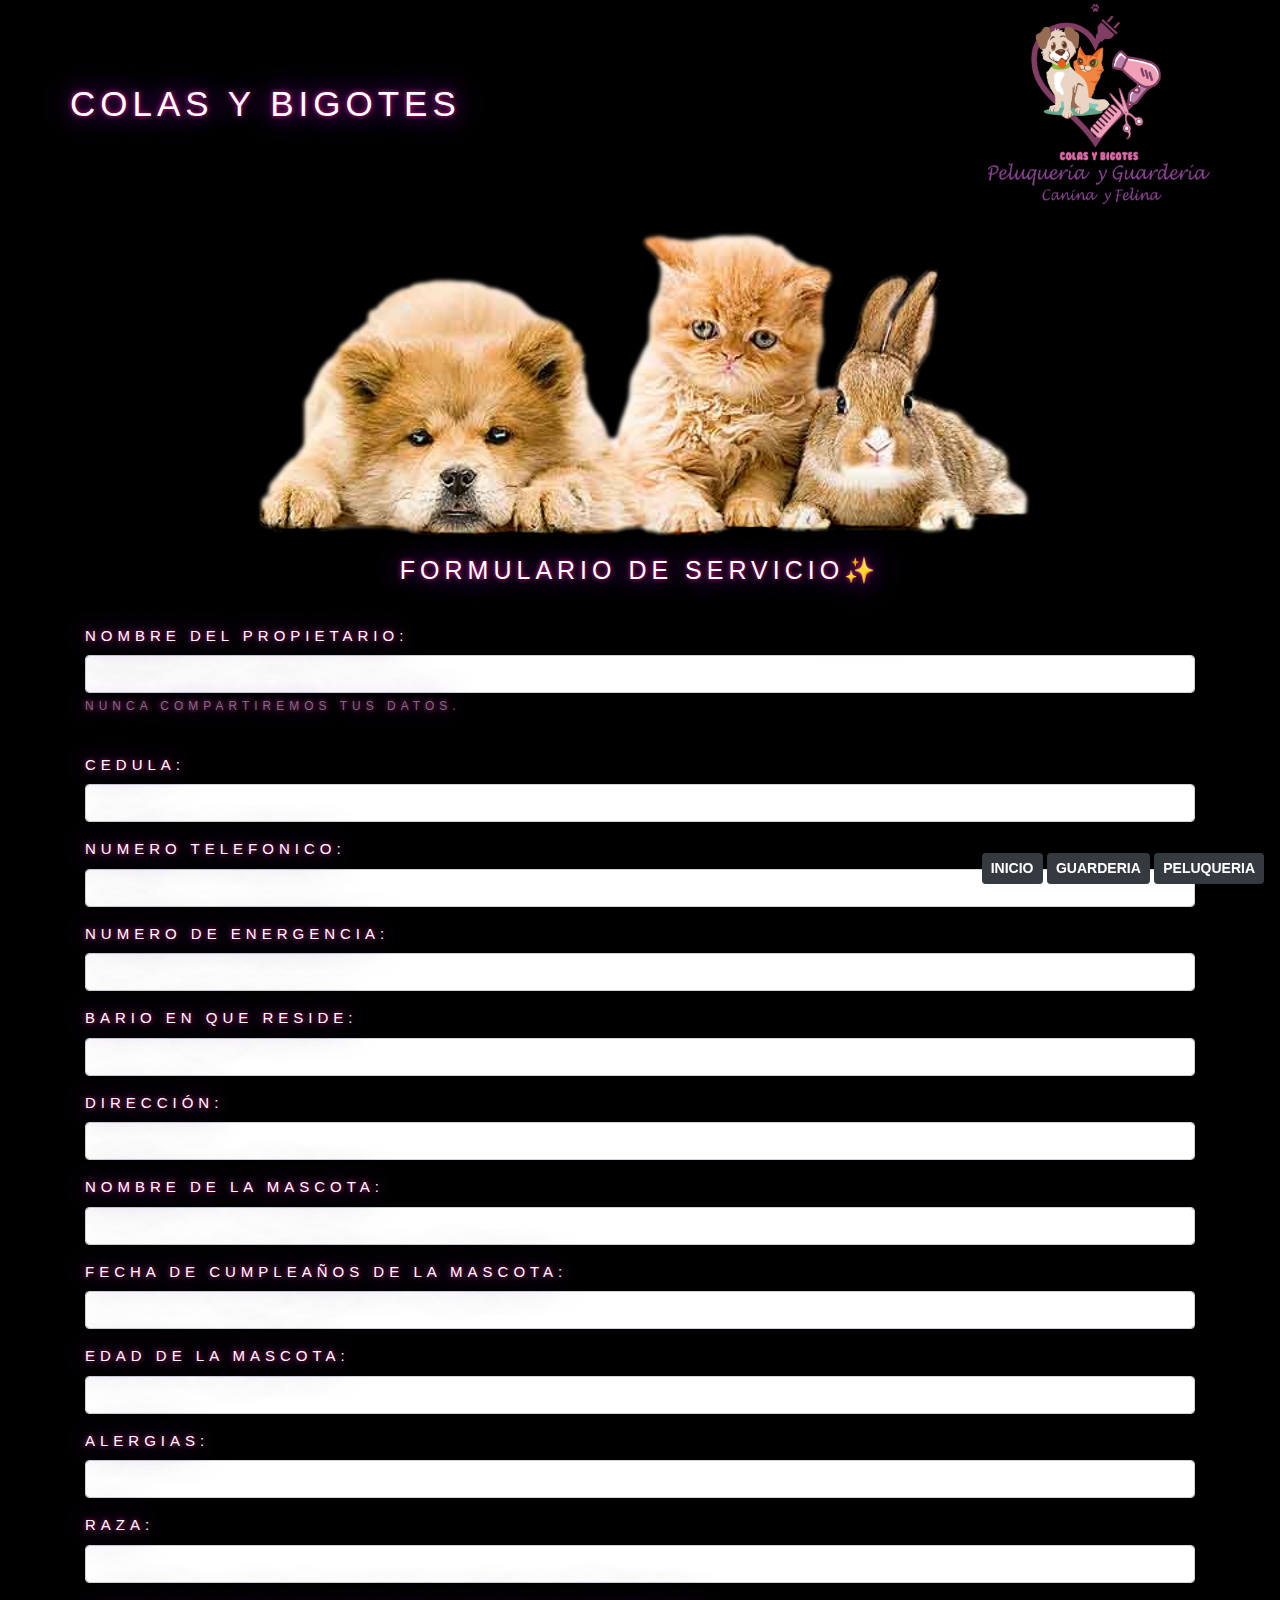
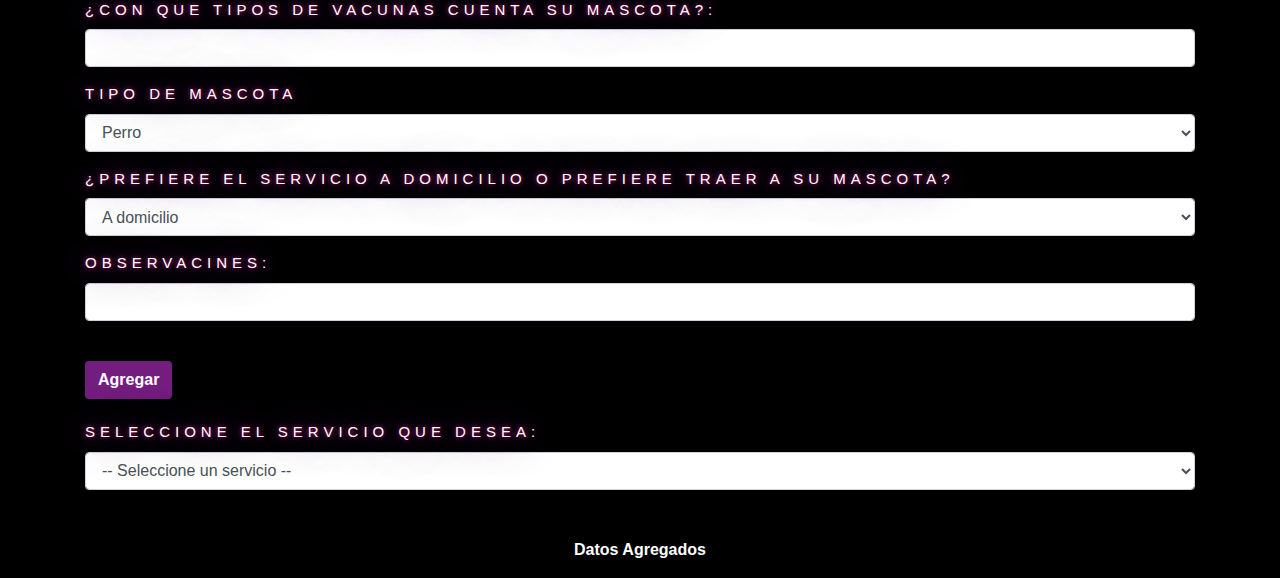
<file: Formulario/index.html>
<!DOCTYPE html>
<html lang="en">
  <head>
    <meta charset="UTF-8" />
    <link rel="icon" href="../Formulario/assets/img/formulariologo.png" />
    <meta name="viewport" content="width=device-width, initial-scale=1.0" />
    <link
      rel="stylesheet"
      href="https://stackpath.bootstrapcdn.com/bootstrap/4.5.2/css/bootstrap.min.css"
    />
    <link rel="stylesheet" href="./assets/css/style.css" />
    <title>Formulario de Servicios</title>
  </head>
  <body>

    <div class="fixed-bottom text-right p-3">
      <div class="btn-container">
        <a href="../Precentación/index.html" class="btn btn-dark btn-sm">
          <strong>INICIO</strong>
        </a>
        <a href="../Guarderia/index.html" class="btn btn-dark btn-sm">
          <strong>GUARDERIA</strong>
        </a>
        <a href="../Peluqueria/index.html" class="btn btn-dark btn-sm">
          <strong>PELUQUERIA</strong>
        </a>
      </div>
    </div>

    <header class="w-100">
      <div class="container">
        <div class="row py-1 mb-3">
          <h1 class="my-auto neon2">
            COLAS Y
            <span >BIGOTES</span>
          </h1>
          <img
            src="./assets/img/formulariologo.png"
            height="200"
            alt="Logo"
            class="ml-auto my-auto d-none d-sm-block"
          />
        </div>
      </div>
    </header>
    <div class="container">
      <div class="mx-auto text-center">

        <!-- Aumentar el tamaño en píxeles -->
        <img src="./assets/img/PG.png" alt="animales" class="img-fluid" width="800" />
        
        <h2 class="my-3 neon">Formulario de Servicio✨</h2><br>
        </div>
      <form>
        <div class="form-group neon3">
          <label for="propietario">Nombre del Propietario: </label>
          <input
            type="text"
            class="form-control"
            id="propietario"
            aria-describedby="textoAyuda"
          />
          <small id="textoAyuda" class="form-text text-muted"
            >Nunca compartiremos tus datos.</small
          ><br>
        </div>
        <div class="form-group neon3">
          <label for="telefono ">Cedula: </label>
          <input type="text" class="form-control" id="telefono" />
        </div>
        <div class="form-group neon3">
          <label for="telefono">Numero Telefonico: </label>
          <input type="text" class="form-control" id="telefono" />
        </div>
        <div class="form-group neon3">
          <label for="telefono">Numero de energencia: </label>
          <input type="text" class="form-control" id="telefono" />
        </div>
        <div class="form-group neon3">
          <label for="direccion">Bario en que reside: </label>
          <input type="text" class="form-control" id="direccion" />
        </div>
        <div class="form-group neon3">
          <label for="direccion">Dirección: </label>
          <input type="text" class="form-control" id="direccion" />
        </div>
        <div class="form-group neon3">
          <label for="nombreMascota">Nombre de la Mascota: </label>
          <input type="text" class="form-control" id="nombreMascota" />
        </div>
        <div class="form-group neon3">
          <label for="nombreMascota">Fecha de Cumpleaños de la Mascota: </label>
          <input type="text" class="form-control" id="nombreMascota" />
        </div>
        <div class="form-group neon3">
          <label for="nombreMascota">Edad de la Mascota: </label>
          <input type="text" class="form-control" id="nombreMascota" />
        </div>
        <div class="form-group neon3">
          <label for="nombreMascota">Alergias: </label>
          <input type="text" class="form-control" id="nombreMascota" />
        </div>
        <div class="form-group neon3">
          <label for="nombreMascota">Raza: </label>
          <input type="text" class="form-control" id="nombreMascota" />
        </div>
        <div class="form-group neon3">
          <label for="nombreMascota">¿Con que tipos de vacunas cuenta su Mascota?: </label>
          <input type="text" class="form-control" id="nombreMascota" />
        </div>
        <div class="form-group neon3">
          <label for="tipo">Tipo de Mascota</label>
          <select class="form-control" id="tipo">
            <option value="perro">Perro</option>
            <option value="gato">Gato</option>
            <option value="conejo">Conejo</option>
          </select>
        </div>
        <div class="form-group neon3">
          <label for="mac">¿Prefiere el servicio a domicilio o prefiere traer a su mascota?</label>
          <select class="form-control" id="tipo">
            <option value="domicilio">A domicilio</option>
            <option value="traer">Traerla</option>
          </select>
        </div>
        <div class="form-group neon3">
          <label for="nombreMascota">Observacines: </label>
          <input type="text" class="form-control" id="nombreMascota" />
        </div><br>
        <div class="form-group neon3">
        <button type="submit" class="btn btn-green"><strong>Agregar</strong></button>
      </form><br><br>
      <label for="tipo">Seleccione el servicio que desea:</label>
      <select onchange="window.location.href = this.value;" class="form-control">
        <option value="">-- Seleccione un servicio --</option>
        <option value="../Guarderia/index.html">Guardería</option>
        <option value="../Peluqueria/index.html">Peluquería</option>
      </select>
    </div>
      <div class="text-center mt-5">
        <p><strong>Datos Agregados</strong></p>
        <div id="resultado">
          <ul id="ulresultado"></ul>
        </div>
      </div>
    </div>

    <!-- JQuery y Bootstrap -->
    <script
      src="https://code.jquery.com/jquery-3.5.1.slim.min.js"
      integrity="sha384-DfXdz2htPH0lsSSs5nCTpuj/zy4C+OGpamoFVy38MVBnE+IbbVYUew+OrCXaRkfj"
      crossorigin="anonymous"
    ></script>
    <script
      src="https://cdn.jsdelivr.net/npm/popper.js@1.16.1/dist/umd/popper.min.js"
      integrity="sha384-9/reFTGAW83EW2RDu2S0VKaIzap3H66lZH81PoYlFhbGU+6BZp6G7niu735Sk7lN"
      crossorigin="anonymous"
    ></script>
    <script
      src="https://cdn.jsdelivr.net/npm/bootstrap@4.6.0/dist/js/bootstrap.min.js"
      integrity="sha384-+YQ4JLhjyBLPDQt//I+STsc9iw4uQqACwlvpslubQzn4u2UU2UFM80nGisd026JF"
      crossorigin="anonymous"
    ></script>
    <script src="./assets/js/script.js"></script>
  </body>
</html>
</file>
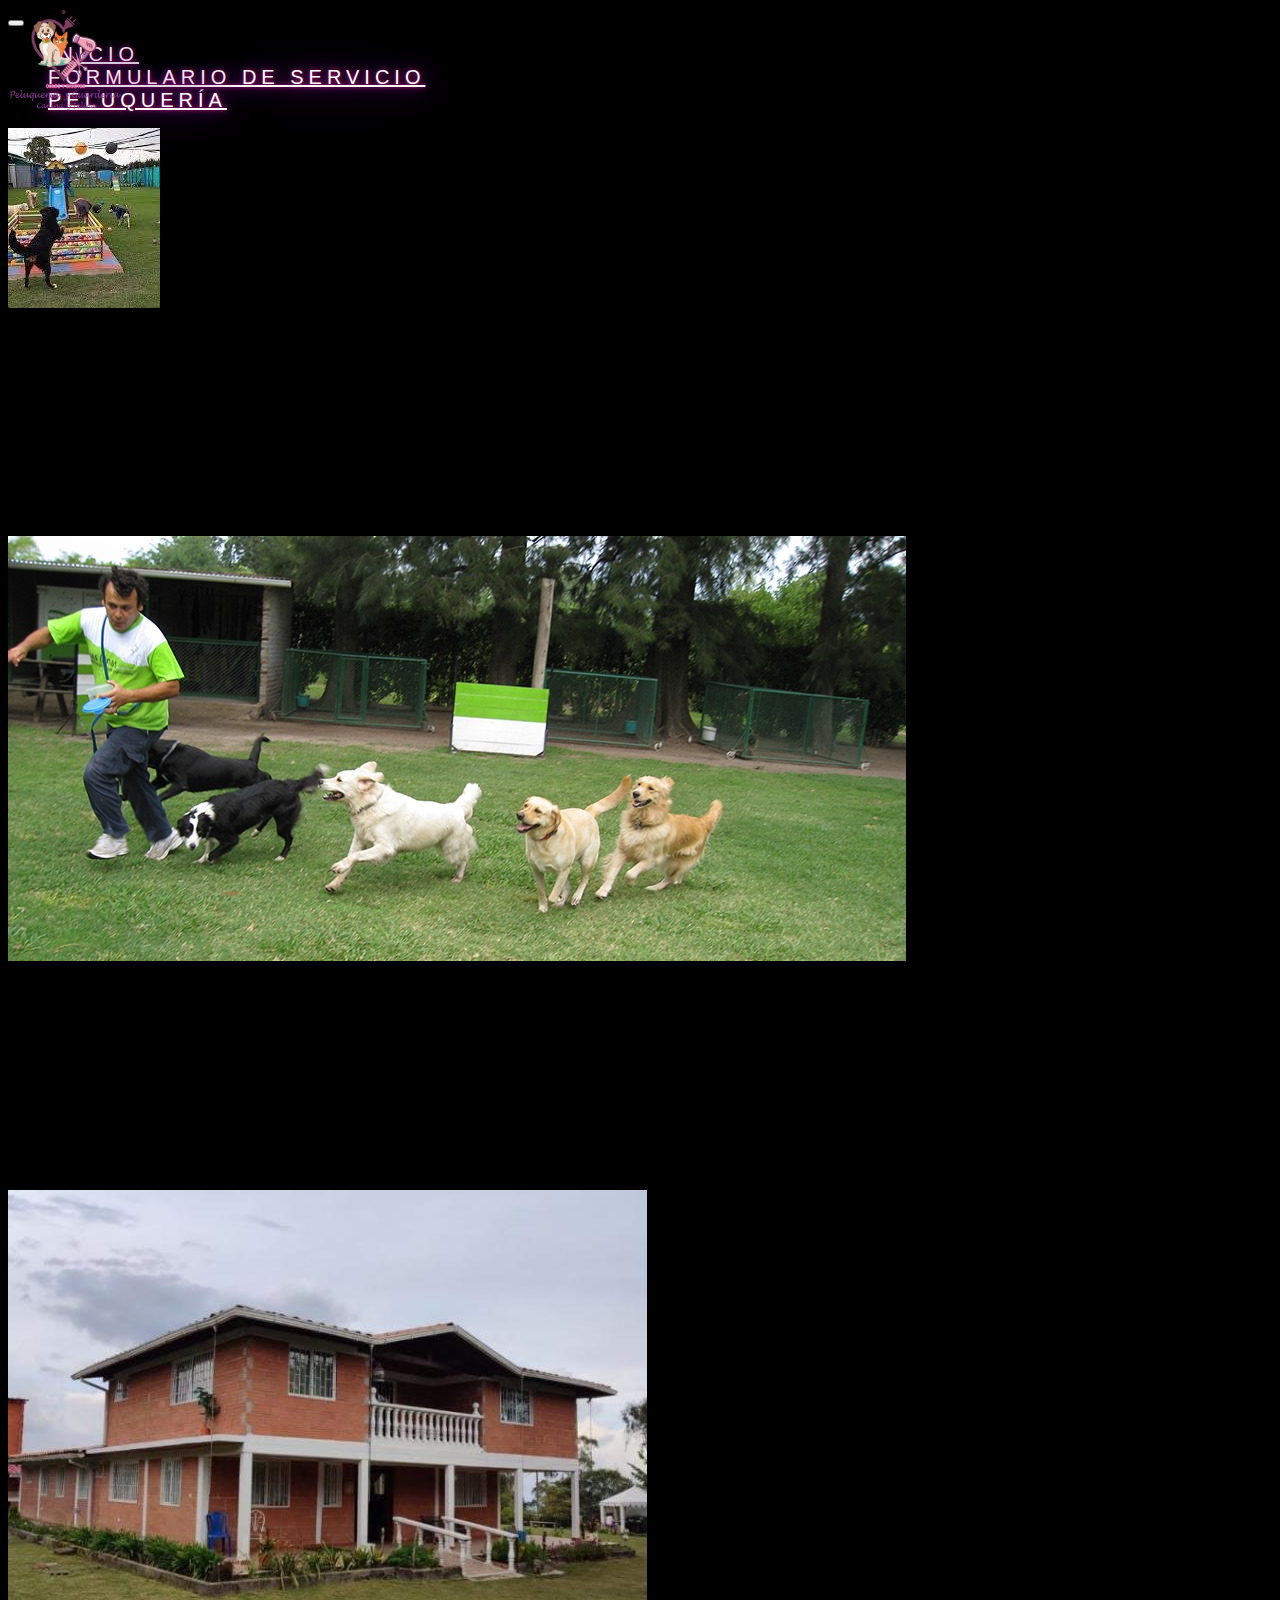
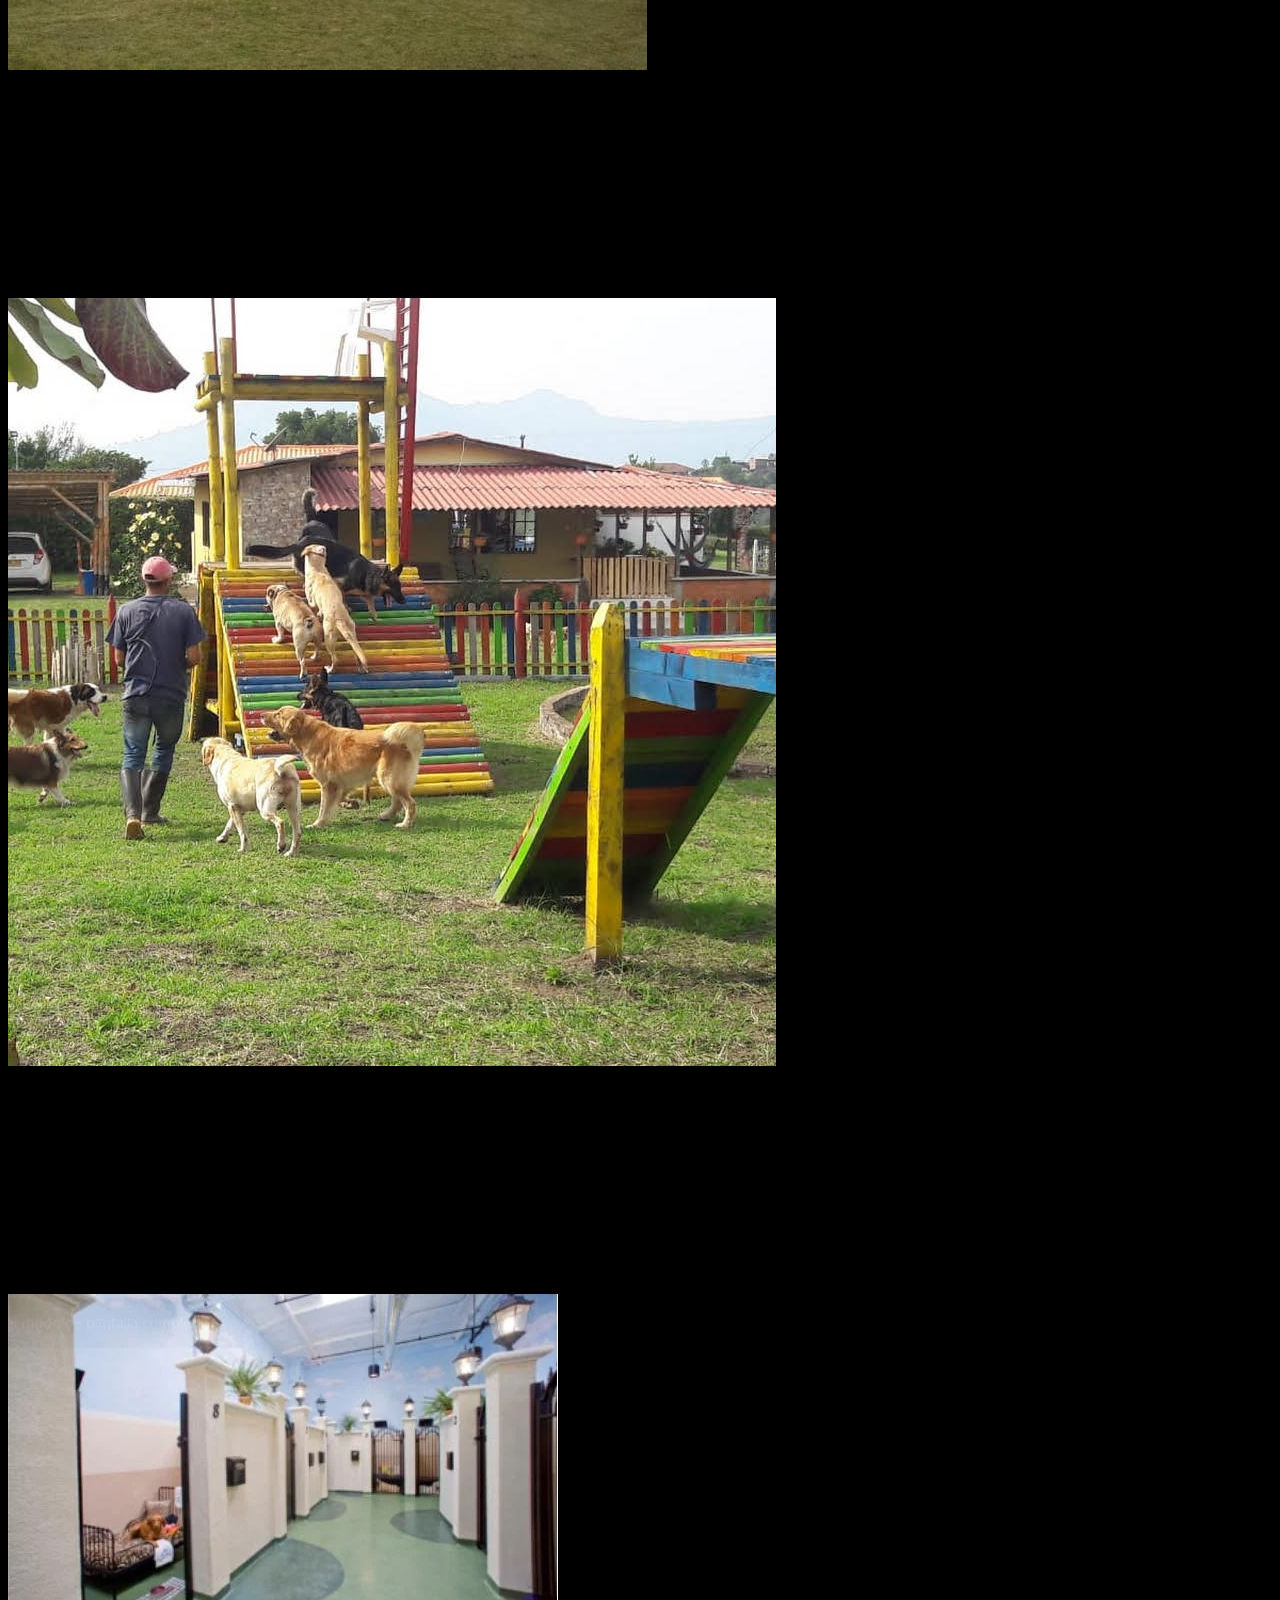
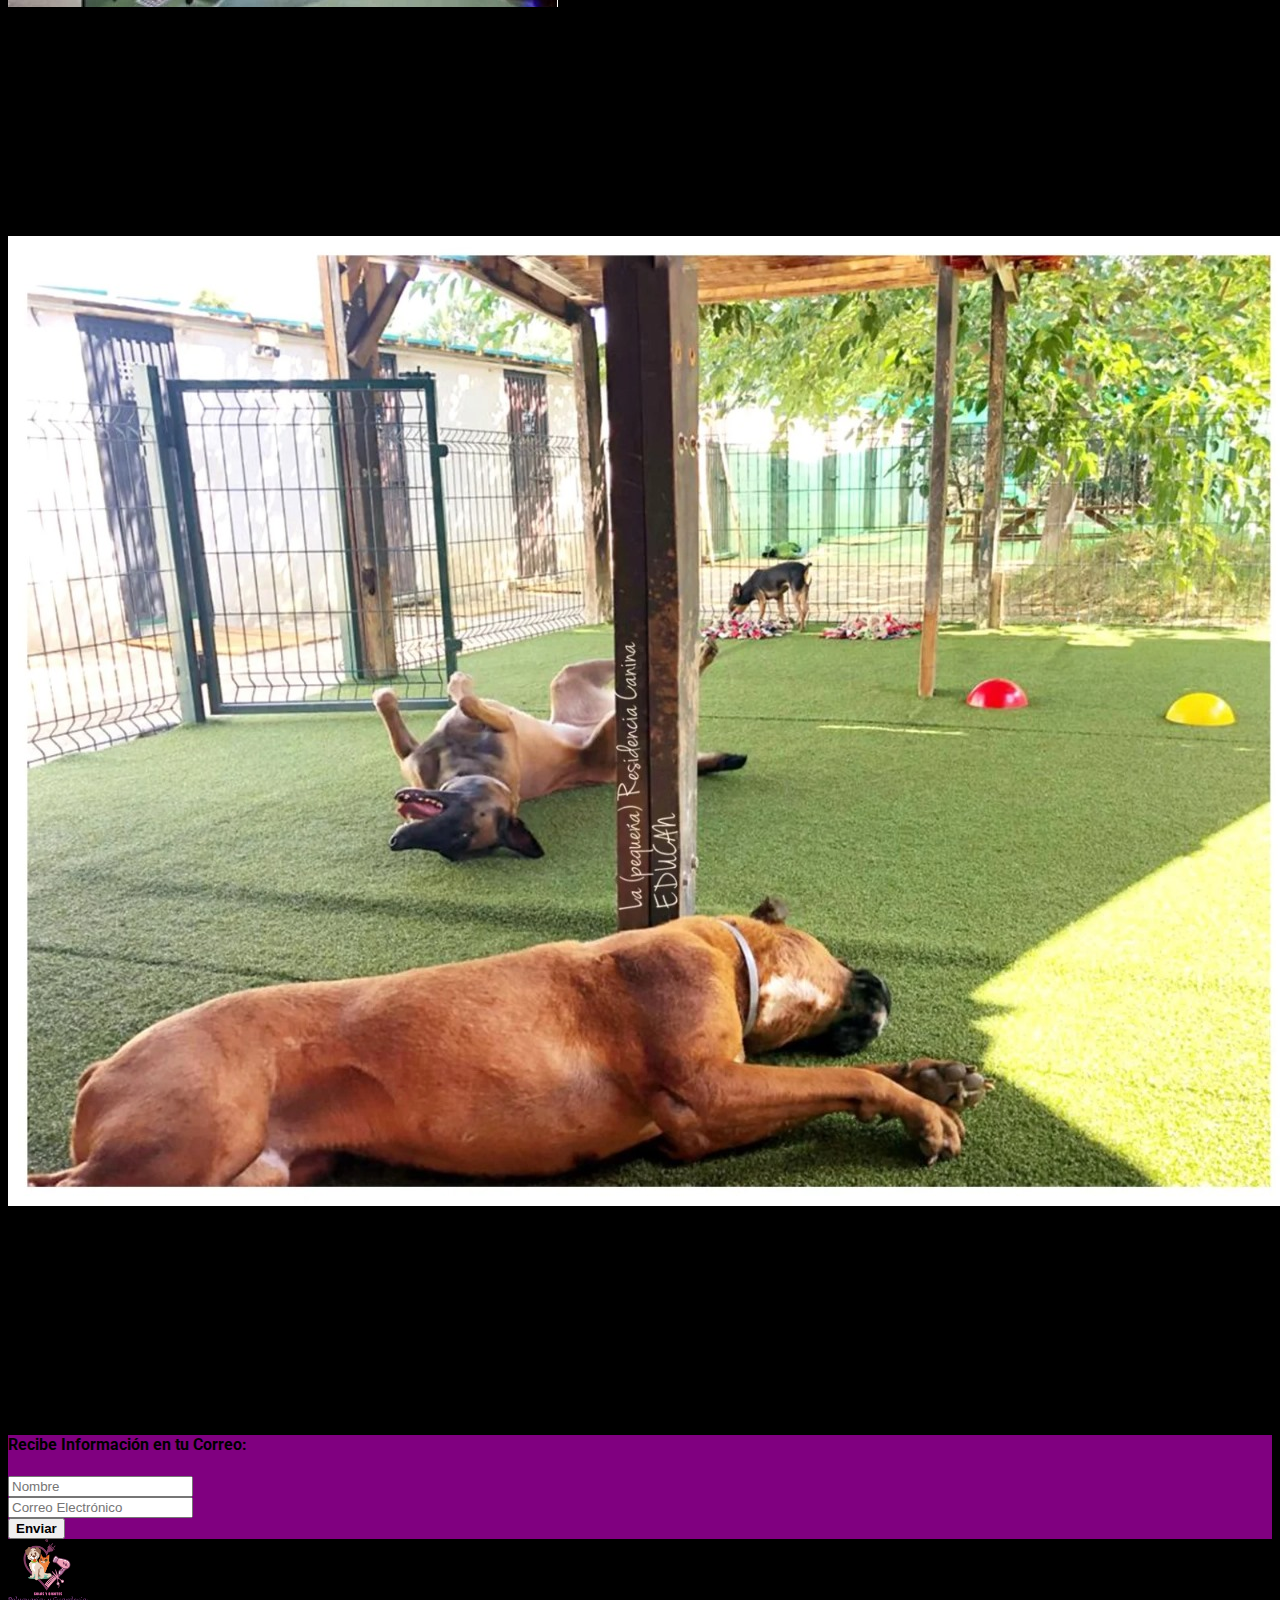
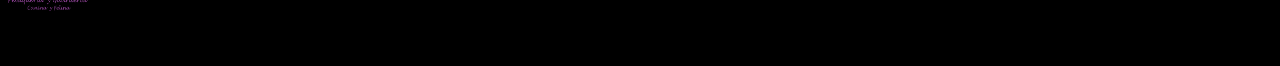
<file: Guarderia/index.html>
<!DOCTYPE html>
<html lang="en">
  <head>
    <meta charset="UTF-8" />
    <link rel="icon" href="../Formulario/assets/img/formulariologo.png" />
    <meta http-equiv="X-UA-Compatible" content="IE=edge" />
    <meta name="viewport" content="width=device-width, initial-scale=1.0" />
    <title>GUARDERÍA P&G</title>
    <link
      rel="stylesheet"
      href="https://cdn.jsdelivr.net/npm/bootstrap@4.6.0/dist/css/bootstrap.min.css"
      integrity="sha384-B0vP5xmATw1+K9KRQjQERJvTumQW0nPEzvF6L/Z6nronJ3oUOFUFpCjEUQouq2+l"
      crossorigin="anonymous"
    />
    <link
      rel="stylesheet"
      href="https://cdnjs.cloudflare.com/ajax/libs/font-awesome/5.15.3/css/all.min.css"
      integrity="sha512-iBBXm8fW90+nuLcSKlbmrPcLa0OT92xO1BIsZ+ywDWZCvqsWgccV3gFoRBv0z+8dLJgyAHIhR35VZc2oM/gI1w=="
      crossorigin="anonymous"
    />
    <link rel="preconnect" href="https://fonts.gstatic.com" />
    <link
      href="https://fonts.googleapis.com/css2?family=Roboto:wght@300;500&display=swap"
      rel="stylesheet"
    />
    <link rel="stylesheet" href="./assets/css/style.css" />
  </head>
  <body>
 
     <!-- Barra de navegación pequeña en la esquina superior izquierda -->
     <div class="logo-container">
      <img
        src="../Formulario/assets/img/formulariologo.png"
        alt="Guardería P&G"
        class="logo"
      />
    </div>



    <!-- Menú de navegación principal -->
    <nav class="navbar navbar-expand-lg navbar-dark bg-black">
      <div class="container">
        <button
          class="navbar-toggler"
          type="button"
          data-toggle="collapse"
          data-target="#navbarNav"
          aria-controls="navbarNav"
          aria-expanded="false"
          aria-label="Toggle navigation"
        >
          <span class="navbar-toggler-icon"></span>
        </button>

        <div class="collapse navbar-collapse">
          <ul class="navbar-nav ml-auto">
            <li class="nav-item">
              <a class="nav-link text-white neon" href="../Precentación/index.html">Inicio</a>
            </li>
            <li class="nav-item">
              <a class="nav-link text-white neon" href="../Formulario/index.html">Formulario de Servicio</a>
            </li>
            <li class="nav-item">
              <a class="nav-link text-white neon" href="../Peluqueria/index.html">Peluquería</a>
            </li>
          </ul>
        </div>
      </div>
    </nav>

    <main class="container py-5 mx-auto">
      <div class="row row-cols-1 row-cols-md-2 row-cols-lg-3 pt-5">
        <div class="col mb-4">
          <div class="card mx-auto h-100">
            <img
              src="./assets/img/Tarjeta1.jpg"
              class="card-img-top"
              alt="Imagen de Cupón"
            />
            <div class="card-body">
              <h5 class="card-title font-weight-light">
                Cuidados por Hora.
              </h5>
              <p
                class="card-text font-weight-light text-secondary m-0 product-title"
              >
                Guardería Colas y Bigotes
              </p>
              <p class="font-weight-light text-secondary product-address">
                <i class="fas fa-map-marker-alt"></i> Palmira,
                Colombia
              </p>
              <div
                class="card-price text-right d-flex justify-content-end align-items-end pt-3"
              >
                <p class="text-secondary pr-2 m-0">Total:</p>
                <p class="text-success m-0 price-offer">$8.000</p>
              </div>
            </div>
          </div>
        </div>

        <div class="col mb-4">
          <div class="card mx-auto h-100">
            <img
              src="./assets/img/Tarjeta2.jpg"
              class="card-img-top"
              alt="Imagen de Cupón"
            />
            <div class="card-body">
              <h5 class="card-title font-weight-light">
                Cuidados por Día 8 horas
              </h5>
              <p
                class="card-text font-weight-light text-secondary m-0 product-title"
              >
               Guardería Colas y Bigotes
              </p>
              <p class="font-weight-light text-secondary product-address">
                <i class="fas fa-map-marker-alt"></i> Palmira colombia
              </p>
              <div
                class="card-price text-right d-flex justify-content-end align-items-end pt-3"
              >
                <p class="text-secondary pr-2 m-0">Total:</p>
                <p class="text-success m-0 price-offer">$30.000</p>
              </div>
            </div>
          </div>
        </div>

        <div class="col mb-4">
          <div class="card mx-auto h-100">
            <img
              src="./assets/img/Tarjeta3.jpg"
              class="card-img-top"
              alt="Imagen de Cupón"
            />
            <div class="card-body">
              <h5 class="card-title font-weight-light">
                Cuidados por Semana
              </h5>
              <p
                class="card-text font-weight-light text-secondary m-0 product-title"
              >
               Guardería Colas y Bigotes
              </p>
              <p class="font-weight-light text-secondary product-address">
                <i class="fas fa-map-marker-alt"></i> Palimira, Colombia
              </p>
              <div
                class="card-price text-right d-flex justify-content-end align-items-end pt-3"
              >
                <p class="text-secondary pr-2 m-0">Total:</p>
                <p class="text-success m-0 price-offer">$120.000</p>
              </div>
            </div>
          </div>
        </div>

        <div class="col mb-4">
          <div class="card mx-auto h-100">
            <img
              src="./assets/img/Tarjeta4.jpg"
              class="card-img-top"
              alt="Imagen de Cupón"
            />
            <div class="card-body">
              <h5 class="card-title font-weight-light">
                Cuidados por Mes
              </h5>
              <p
                class="card-text font-weight-light text-secondary m-0 product-title"
              >
              Guardería Colas y Bigotes
              </p>
              <p class="font-weight-light text-secondary product-address">
                <i class="fas fa-map-marker-alt"></i> Palmira, Colombia
              </p>
              <div
                class="card-price text-right d-flex justify-content-end align-items-end pt-3"
              >
                <p class="text-secondary pr-2 m-0">Total:</p>
                <p class="text-success m-0 price-offer">480.000</p>
              </div>
            </div>
          </div>
        </div>

        <div class="col mb-4">
          <div class="card mx-auto h-100">
            <img
              src="./assets/img/Tarjeta5.jpg"
              class="card-img-top"
              alt="Imagen de Cupón"
            />
            <div class="card-body">
              <h5 class="card-title font-weight-light">
                Cuidados por Horas Extra
              </h5>
              <p
                class="card-text font-weight-light text-secondary m-0 product-title"
              >
                Guardería Colas y Bigotes
              </p>
              <p class="font-weight-light text-secondary product-address">
                <i class="fas fa-map-marker-alt"></i> Palmira, Colombia
              </p>
              <div
                class="card-price text-right d-flex justify-content-end align-items-end pt-3"
              >
                <p class="text-secondary pr-2 m-0">TOtal:</p>
                <p class="text-success m-0 price-offer">$8.000</p>
              </div>
            </div>
          </div>
        </div>

        <div class="col mb-4">
          <div class="card mx-auto h-100">
            <img
              src="./assets/img/Tarjeta6.jpg"
              class="card-img-top"
              alt="Imagen de Cupón"
            />
            <div class="card-body">
              <h5 class="card-title font-weight-light">
                VIP por un Año + Transporte Gratis
              </h5>
              <p
                class="card-text font-weight-light text-secondary m-0 product-title"
              >
                Guardería Colas y Bigotes
              </p>
              <p class="font-weight-light text-secondary product-address">
                <i class="fas fa-map-marker-alt"></i> Palmira, Colombia
              </p>
              <div
                class="card-price text-right d-flex justify-content-end align-items-end pt-3"
              >
                <p class="text-secondary pr-2 m-0">Total:</p>
                <p class="text-success m-0 price-offer">$5.000.000</p>
              </div>
            </div>
          </div>
        </div>
      </div>
    </main>
    <div class="bg-purple text-white py-5">
      <div
        class="container d-lg-flex justify-content-lg-around align-items-lg-center"
      >
        <h4 class="text-center m-0">Recibe Información en tu Correo:</h4>
        <form>
          <div class="form-row">
            <div class="col-12 col-md-6 pt-3 pt-lg-0">
              <input
                type="text"
                class="form-control font-weight-light"
                placeholder="Nombre"
              />
            </div>
            <div class="col-12 col-md-6 pt-3 pt-lg-0">
              <input
                type="text"
                class="form-control font-weight-light"
                placeholder="Correo Electrónico"
              />
            </div>
          </div>
        </form>
        <button type="submit" class="btn btn-dark"><strong>Enviar</strong></button>
      </div>
    </div>
    <footer class="py-4 text-center">
      <img
        src="../Formulario/assets/img/formulariologo.png"
        width="80"
        alt="Logo Cupon"
        class="img-fluid"
      />
      <p class="text-secondary font-weight-light pt-2 px-2 m-0">
        © 2023 Guardería Colas y Bigotes. Todos los derechos reservados.
      </p>
    </footer>

    <script
      src="https://code.jquery.com/jquery-3.5.1.slim.min.js"
      integrity="sha384-DfXdz2htPH0lsSSs5nCTpuj/zy4C+OGpamoFVy38MVBnE+IbbVYUew+OrCXaRkfj"
      crossorigin="anonymous"
    ></script>
    <script
      src="https://cdn.jsdelivr.net/npm/popper.js@1.16.1/dist/umd/popper.min.js"
      integrity="sha384-9/reFTGAW83EW2RDu2S0VKaIzap3H66lZH81PoYlFhbGU+6BZp6G7niu735Sk7lN"
      crossorigin="anonymous"
    ></script>
    <script
      src="https://cdn.jsdelivr.net/npm/bootstrap@4.6.0/dist/js/bootstrap.min.js"
      integrity="sha384-+YQ4JLhjyBLPDQt//I+STsc9iw4uQqACwlvpslubQzn4u2UU2UFM80nGisd026JF"
      crossorigin="anonymous"
    ></script>
  </body>
</html>
</file>
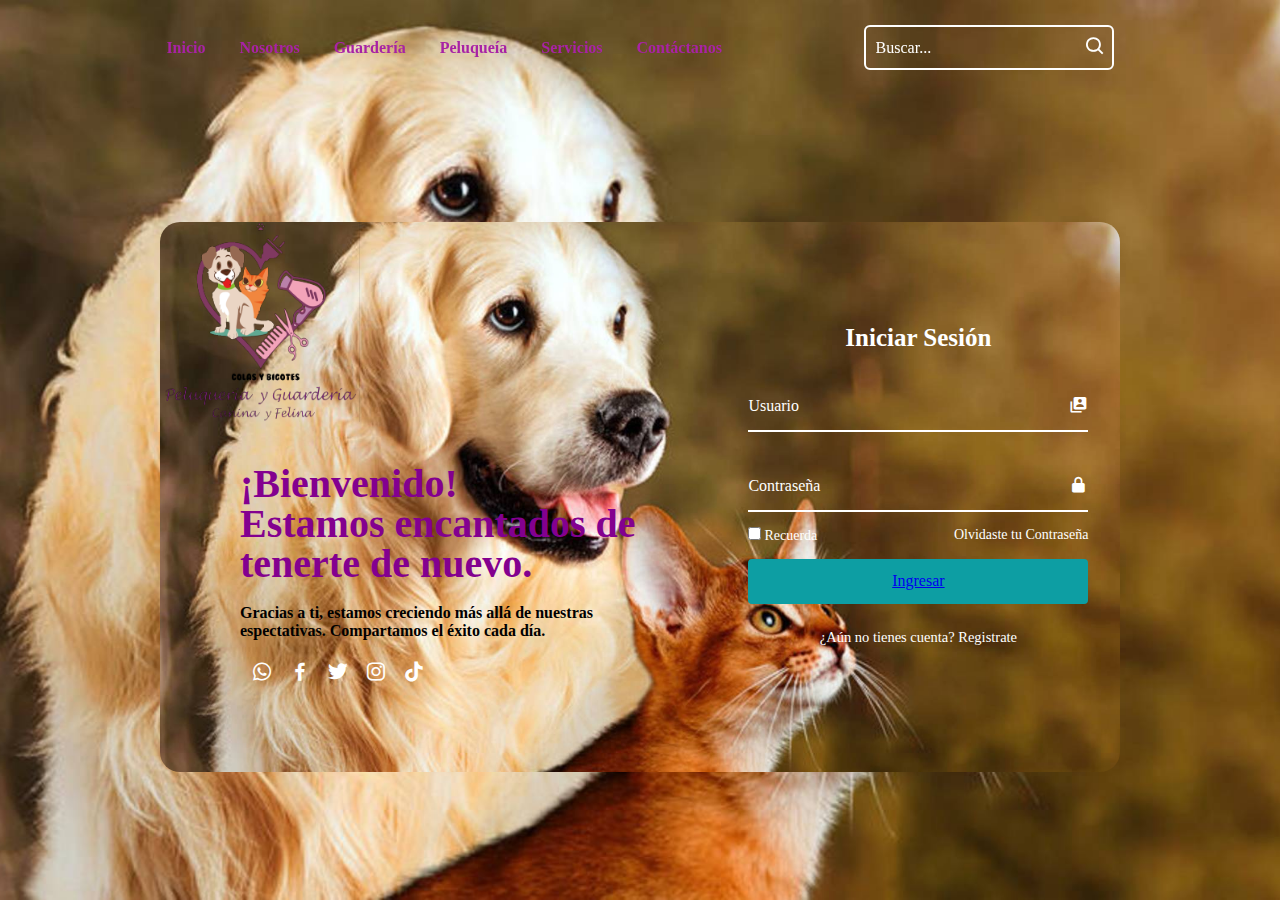
<file: Login/index.html>
<!DOCTYPE html>
<html lang="en">

<head>
    <meta charset="UTF-8">
    <link rel="icon" href="../Formulario/assets/img/formulariologo.png" />
    <meta http-equiv="X-UA-Compatible" content="IE=edge">
    <meta name="viewport" content="width=device-width, initial-scale=1.0">
    <link rel="stylesheet" href="Style.css">
    <link href='https://unpkg.com/boxicons@2.1.4/css/boxicons.min.css' rel='stylesheet'>
    <title>LOGIN</title>
</head>

<body>

<!-- HEADER -->
<header class="header">
    <nav class="navbar">
        <a href="../Precentación/index.html" style="color: rgb(168, 34, 165);"><strong>Inicio</strong></a>
        <a href="../Precentación/index.html#about" style="color: rgb(168, 34, 165);"><strong>Nosotros</strong></a>
        <a href="../Guarderia/index.html" style="color: rgb(168, 34, 165);"><strong>Guardería</strong></a>
        <a href="../Peluqueria/index.html" style="color: rgb(168, 34, 165);"><strong>Peluqueía</strong></a>
        <a href="../Formulario/index.html" style="color: rgb(168, 34, 165);"><strong>Servicios</strong></a>
        <a href="../Precentación/index.html#contact" style="color: rgb(168, 34, 165);"><strong>Contáctanos</strong></a>
    </nav>
        <form action="" class="search-bar">
            <input type="text" placeholder="Buscar...">
            <button><i class="bx bx-search"></i></button>
        </form>
    </header>

    <!-- LOGIN -->
    <div class="background"></div>
    <div class="container">
        <img src="../Precentación/assets/img/logo 222.png" alt="Imagen de inicio de sesión" class="login-image">
        <div class="item">
            <!-- Aquí puedes agregar la imagen -->
            <div class="text-item"><br><br><br><br><br><br><br><br><br>
                <h2>¡Bienvenido! <br><span>
                        Estamos encantados de tenerte de nuevo.
                    </span></h2>
                <p>Gracias a ti, estamos creciendo más allá de nuestras espectativas.
                    Compartamos el éxito cada día.</p>
                <div class="social-icon">
                    <a href="https://wa.me/3168177351"><i class="bx bxl-whatsapp"></i></a>
                    <a href="#"><i class="bx bxl-facebook"></i></a>
                    <a href="#"><i class="bx bxl-twitter"></i></a>
                    <a href="#"><i class="bx bxl-instagram"></i></a>
                    <a href="#"><i class="bx bxl-tiktok"></i></a>
                </div>
            </div>
        </div>
        <div class="login-section">
            <div class="form-box login">
                <form action="">
                    <h2>Iniciar Sesión</h2>
                    <div class="input-box">
                        <span class="icon"><i class="bx bxs-user-account"></i></span>
                        <input type="text" required style="background-color: transparent;">
                        <label>Usuario</label>
                    </div>
                    <div class="input-box">
                        <span class="icon"><i class="bx bxs-lock-alt"></i></span>
                        <input type="password" required style="background-color: transparent;">
                        <label>Contraseña</label>
                    </div>
                    <div class="remember-password">
                        <label for=""><input type="checkbox">Recuerda</label>
                        <a href="#">Olvidaste tu Contraseña</a>
                    </div>
                    <button class="btn"><a href="../Precentación/index.html">Ingresar</a></button>
                    <div class="create-account">
                        <p>¿Aún no tienes cuenta?<a href="#" class="register-link">
                            Registrate</a></p>
                    </div>
                </form>
            </div>
            <div class="form-box register">
                <form action="">

                    <h2>Ingreso</h2>

                    <div class="input-box">
                        <span class="icon"><i class="bx bxs-user"></i></span>
                        <input type="text" required>
                        <label >Nombre</label>
                    </div>
                    <div class="input-box">
                        <span class="icon"><i class="bx bxs-user-account"></i></span>
                        <input type="text" required>
                        <label>Usuario</label>
                    </div>
                    <div class="input-box">
                        <span class="icon"><i class="bx bxs-lock-alt"></i></span>
                        <input type="password" required>
                        <label>Contraseña</label>
                    </div>
                    <div class="remember-password">
                        <label for=""><input type="checkbox">Estoy de acuerdo con
                        los términos y condiciones</label>
                    </div>
                    <button class="btn">Registrate</button>
                    <div class="create-account">
                        <p>Tienes una cuenta? <a href="#" class="login-link">
                            Iniciar Seción</a></p>
                    </div>
                </form>
            </div>
        </div>
    </div>
    <script src="index.js"></script>
</body>
</html>
</file>
<file: Formulario/assets/css/style.css>
form {
  font-family: "Tajawal", sans-serif;
}

.neon {
  font-size: 6em;
  font-weight: 500;
  color: rgb(255, 255, 255);
  text-shadow: 0 0 5px #e61a91,
  0 0 25px #8d00b8,
  0 0 50px #520079,
  0 0 100px #29003b;
  letter-spacing: 5px;
  cursor: pointer;
  text-transform: uppercase;
  transition: 1s;
  font-size: 25px;
  font-family: Impact, Haettenschweiler, 'Arial Narrow Bold', sans-serif;
}

.neon2 {
  font-size: 6em;
  font-weight: 500;
  color: rgb(255, 255, 255);
  text-shadow: 0 0 5px #e61a91,
  0 0 25px #8d00b8,
  0 0 50px #520079,
  0 0 100px #29003b;
  letter-spacing: 5px;
  cursor: pointer;
  text-transform: uppercase;
  transition: 1s;
  font-size: 35px;
  font-family: Impact, Haettenschweiler, 'Arial Narrow Bold', sans-serif;
}


.neon3 {
  font-size: 6em;
  font-weight: 500;
  color: rgb(255, 255, 255);
  text-shadow: 0 0 5px #e61a91,
  0 0 25px #8d00b8,
  0 0 50px #520079,
  0 0 100px #29003b;
  letter-spacing: 5px;
  cursor: pointer;
  text-transform: uppercase;
  transition: 1s;
  font-size: 15px;
  font-family: Verdana, Geneva, Tahoma, sans-serif;
}


/* Establece el fondo de toda la página en negro */
body {
  background-color: black;
  color: white; /* Establece el color del texto en blanco */
}

/* Si quieres cambiar el color de fondo de algunos elementos específicos, puedes hacerlo individualmente */
.container {
  background-color: rgba(0, 0, 0, 0.8); /* Por ejemplo, un fondo negro semi-transparente para el contenedor */
}

/* También puedes cambiar el color de fondo de los formularios si es necesario */
form {
  background-color: rgba(0, 0, 0, 0.8);
}

.btn.btn-green {
  background-color: rgb(115, 30, 126); /* Cambia "blue" al color que desees */
  color: white; /* Cambia "white" al color del texto que desees */
  /* Otras propiedades de estilo, si es necesario */
}
</file>
<file: Guarderia/assets/css/style.css>
body {
  font-family: "Roboto", sans-serif;
  background-color: #000; /* Establecer el color de fondo en negro */
}
.card {
  max-width: 278px;
}
.card-body .product-address {
  font-size: 13px;
}
.card-body .product-address i {
  font-size: 9px;
  vertical-align: text-top;
  line-height: 15px;
}
.card-body .card-price {
  border-top: 1px solid #000000;
  margin-top: 15px;
}
.price-offer {
  font-size: 20px;
}


.neon {
  font-size: 6em;
  font-weight: 500;
  color: rgb(255, 255, 255);
  text-shadow: 0 0 5px #e61a91,
  0 0 25px #8d00b8,
  0 0 50px #520079,
  0 0 100px #29003b;
  letter-spacing: 5px;
  cursor: pointer;
  text-transform: uppercase;
  transition: 1s;
  font-size: 20px;
  font-family: Impact, Haettenschweiler, 'Arial Narrow Bold', sans-serif;
}

/* En tu archivo CSS */
.bg-purple {
  background-color: purple; /* Cambia "purple" al color púrpura que desees */
}

.logo-container {
  position: absolute;
  top: 0;
  left: 0;
  padding: 10px; /* Ajusta este valor según tus preferencias */
}

.logo {
  height: 100px; /* Ajusta la altura según tus necesidades */
}
</file>
<file: Login/Style.css>
*{
    margin: 0;
    padding: 0;
    box-sizing: border-box;
    font-family: 'Segoe UI';
}
body{
    height: 100vh;
    width: 100%;
    background: #000;
  
}
.background{
    background: url(./al.jpg) no-repeat;
    background-position: center;
    background-size:cover;
    height: 100vh;
    width: 100%;
}

.header{
    position: fixed;
    top: 0;
    left: 0;
    width: 100%;
    padding: 25px 13%;
    background: transparent;
    display: flex;
    justify-content: space-between;
    align-items: center;
    z-index: 100;

}
.navbar a{
    position: relative;
    font-size: 16px;
    color: #fff;
    margin-right: 30px;
    text-decoration: none;
}
.navbar a::after{
    content: "";
    position: absolute;
    left: 0;
    width: 100%;
    height: 2px;
    background: #fff;
    bottom: -5px;
    border-radius: 5px;
    transform: translateY(10px);
    opacity: 0;
    transition: .5s ease;
}
.navbar a:hover:after{
    transform: translateY(0);
    opacity: 1;
}
.search-bar{
    width: 250px;
    height: 45px;
    background-color: transparent;
    border: 2px solid #fff;
    border-radius: 6px;
    display: flex;
    align-items: center;
}
.search-bar input{
    width: 100%;
    background-color: transparent;
    border: none;
    outline: none;
    color: #fff;
    font-size: 16px;
    padding-left: 10px;
}
.search-bar button{
    width: 40px;
    height: 100%;
    background: transparent;
    outline: none;
    border: none;
    color: #fff;
    cursor: pointer;
}
.search-bar input::placeholder{
    color: #fff;
}
.search-bar button i{
    font-size: 22px;
}
.container{
    position: absolute;
    left: 50%;
    top: 53%;
    transform: translate(-50%,-50%);
    width: 75%;
    height: 550px;
    margin-top: 20px;
    background: url(al.jpg) no-repeat;
    background-position: center;
    background-size:cover ;
    border-radius: 20px;
    overflow: hidden;
    
}
.item{
    position: absolute;
    top: 0;
    left: 0;
    width: 58%;
    height: 100%;
    color: #fff;
    background: transparent;
    padding: 80px;
    display: flex;
    justify-content: space-between;
    flex-direction: column;
    


}
.item .logo{
    color: #fff;
    font-size: 30px;

}
.text-item h2{
    font-size: 40px;
    line-height: 1;
}
.text-item p{
    font-size: 16px;
    margin: 20px 0;
}
.social-icon a i{
    color: #fff;
    font-size: 24px;
    margin-left: 10px;
    cursor: pointer;
    transition: .5s ease;
}
.social-icon a:hover i{
    transform: scale(1.2);
}
.container .login-section{
    position: absolute;
    top: 0;
    right: 0;
    width: calc(100% - 58%);
    height: 100%;
    color: #fff;
    background-color: transparent;
}

.login-section .form-box{
    position: absolute;
    display: flex;
    justify-content: center;
    align-items: center;
    width: 100%;
    height: 100%;
    
}
.login-section .form-box.register{
    transform: translateX(430px);
    transition: transform .6s ease;
    transition-delay: 0s;
}
.login-section.active .form-box.register{
    transform: translateX(0px);
    transition-delay: .7s;
}

.login-section .form-box.login{
    transform: translateX(0px);
    transition: transform .6s ease;
    transition-delay: 0.7s;
}
.login-section.active .form-box.login{
    transform: translateX(430px);
    transition-delay: 0s;
}
.login-section .form-box h2{
    text-align: center;
    font-size: 25px;
}

.form-box .input-box{
    width: 340px;
    height: 50px;
    border-bottom: 2px solid#fff;
    margin: 30px 0;
    position: relative;
}
.input-box input{
    width: 100%;
    height: 100%;
    background: transparent;
    border: none;
    outline: none;
    font-size: 16px;
    padding-right: 28px;
            color: #fff;

}
.input-box label{
    position: absolute;
    top: 50%;
    left: 0;
    transform: translateY(-50%);
    font-size: 16px;
    font-weight: 600px;
    pointer-events: none;
    transition: .5s ease;


}
.input-box .icon{
    position: absolute;
    top: 13px;
    right: 0;
    font-size: 19px;

}
.input-box input:focus~ label,
.input-box input:valid~ label{
    top: -5px;
}
.remember-password{
    font-size: 14px;
    font-weight: 500;
    margin: -15px 0 15px ;
    display: flex;
    justify-content: space-between;

}
.remember-password label input{
    accent-color: #fff;
    margin-right: 3px;

}
.remember-password a{
    color: #fff;
    text-decoration: none;
}
.remember-password a:hover{
    text-decoration: underline;
}
.btn{
    background: #fff;
    width: 100%;
    height: 45px;
    outline: none;
    border: none;
    border-radius: 4px;
    cursor: pointer;
    background: #0d9ea3;
    font-size: 16px;
    color: #fff;

}
.create-account{
    font-size: 14.5px;
    text-align: center;
    margin: 25px;
}
.create-account p a{
    color: #fff;
    font-weight: 600px;
    text-decoration: none;
}
.create-account p a:hover{
    text-decoration: underline;
}

.login-image {
    width: 200px;
    /* Otros estilos aquí, si es necesario */
}

/* CSS */
.text-item p {
    color: black; /* Establece el color del texto en negro */
    font-weight: bold; /* Hace que el texto esté en negrita */
}

/* CSS */
.text-item h2 {
    color: rgb(131, 0, 143); /* Establece el color del texto en negro */
    font-weight: bold; /* Hace que el texto dentro de h2 esté en negrita */
}
</file>
